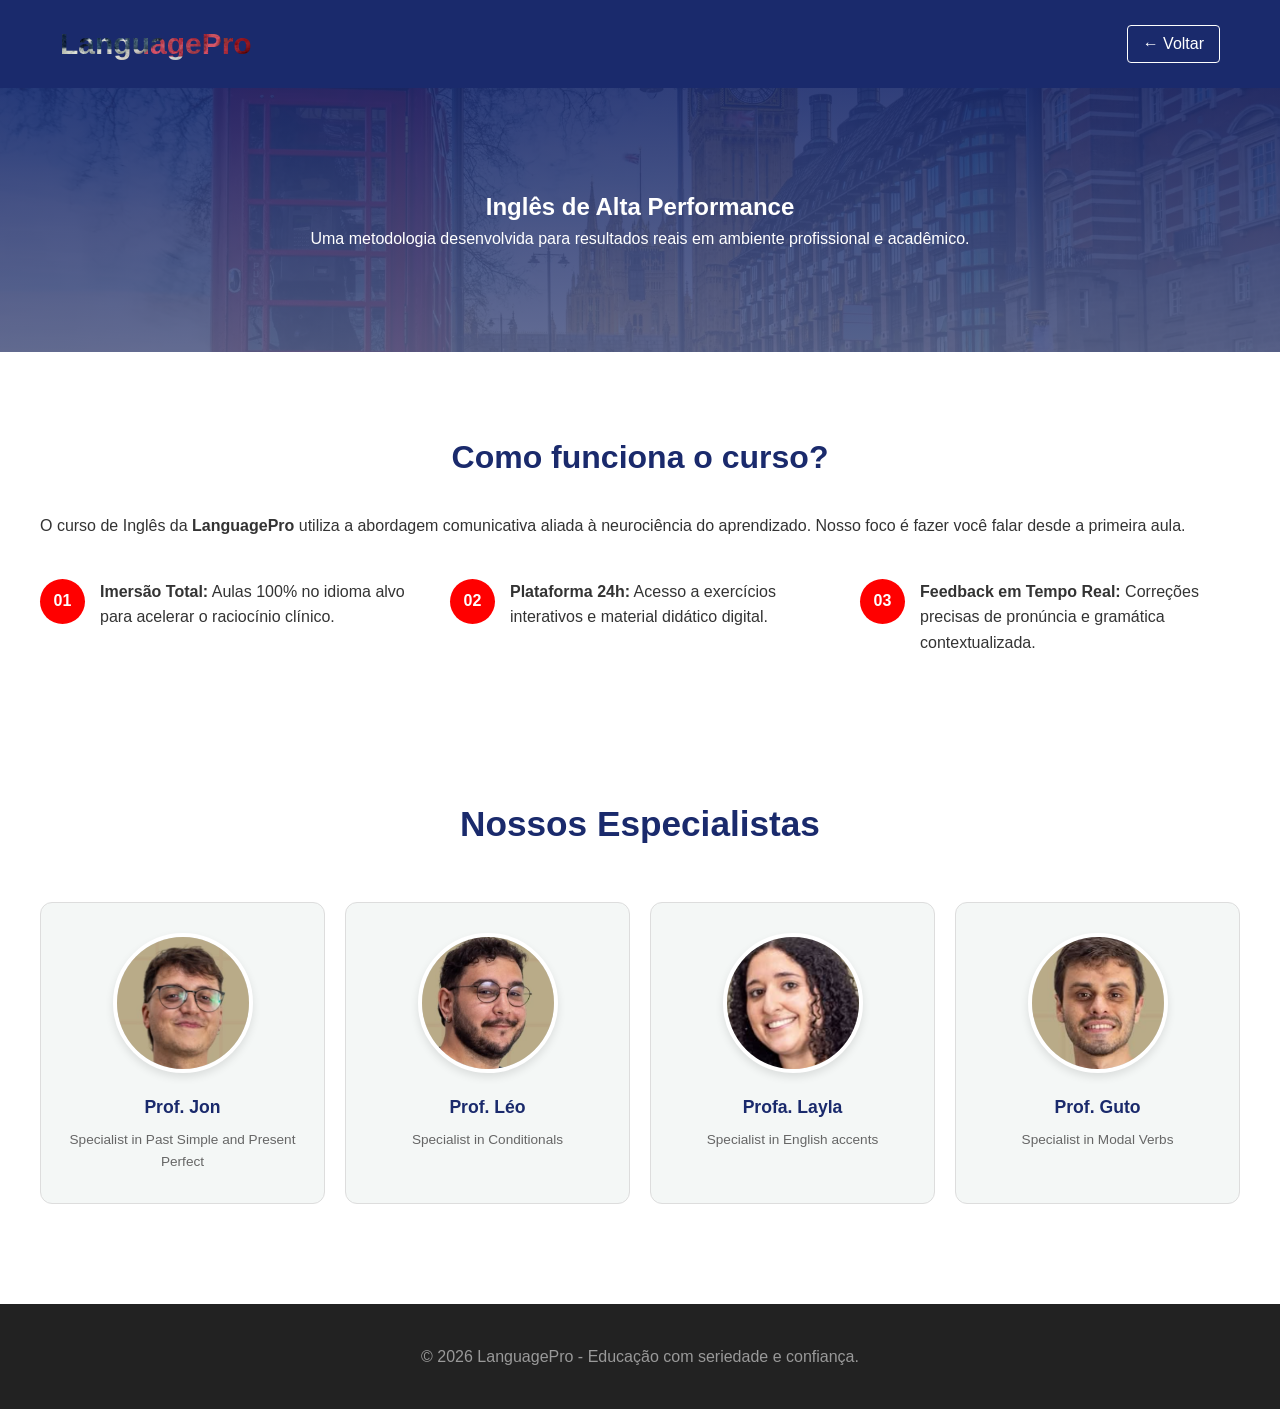
<file: ingles.html>
<!DOCTYPE html>
<html lang="pt-br">
<head>
    <meta charset="UTF-8">
    <link rel="stylesheet" href="ingles.css">
    <title>Curso de Inglês</title>
</head>
<body>
</body>
</html>

    <header>
        <nav class="container">
            <h1 class="texto-com-imagem">LanguagePro</h1>
            <a href="index.html" class="btn-back">← Voltar</a>
        </nav>
    </header>

    <section class="hero-ingles">
        <div class="container">
            <h1>Inglês de Alta Performance</h1>
            <p>Uma metodologia desenvolvida para resultados reais em ambiente profissional e acadêmico.</p>
        </div>
    </section>

    <section class="metodologia container">
        <div class="texto-metodo">
            <h2>Como funciona o curso?</h2>
            <p>O curso de Inglês da <strong>LanguagePro</strong> utiliza a abordagem comunicativa aliada à neurociência do aprendizado. Nosso foco é fazer você falar desde a primeira aula.</p>
            
            <div class="passos-metodo">
                <div class="item-metodo">
                    <span>01</span>
                    <p><strong>Imersão Total:</strong> Aulas 100% no idioma alvo para acelerar o raciocínio clínico.</p>
                </div>
                <div class="item-metodo">
                    <span>02</span>
                    <p><strong>Plataforma 24h:</strong> Acesso a exercícios interativos e material didático digital.</p>
                </div>
                <div class="item-metodo">
                    <span>03</span>
                    <p><strong>Feedback em Tempo Real:</strong> Correções precisas de pronúncia e gramática contextualizada.</p>
                </div>
            </div>
        </div>
    </section>

    <section class="professores container">
        <h2 class="titulo-secao">Nossos Especialistas</h2>
        
        <div class="grid-professores">
            
            <div class="card-professor">
                <div class="foto-container">
                    <img src="./Img/Jon.png" alt="Jon" class="foto-perfil">
                </div>
                <h3>Prof. Jon</h3>
                <p>Specialist in Past Simple and Present Perfect</p>
            </div>

            <div class="card-professor">
                <div class="foto-container">
                    <img src="./Img/Léo.png" alt="Marcos" class="foto-perfil">
                </div>
                <h3>Prof. Léo </h3>
                <p>Specialist in Conditionals</p>
            </div>

            <div class="card-professor">
                <div class="foto-container">
                    <img src="./Img/Layla.png" alt="Elena" class="foto-perfil">
                </div>
                <h3>Profa. Layla </h3>
                <p>Specialist in English accents</p>
            </div>

            <div class="card-professor">
                <div class="foto-container">
                    <img src="./Img/Guto.png" alt="James" class="foto-perfil">
                </div>
                <h3>Prof. Guto</h3>
                <p>Specialist in Modal Verbs</p>
            </div>

        </div> </section>

    <footer>
        <p>&copy; 2026 LanguagePro - Educação com seriedade e confiança.</p>
    </footer>

</body>
</html>
</file>
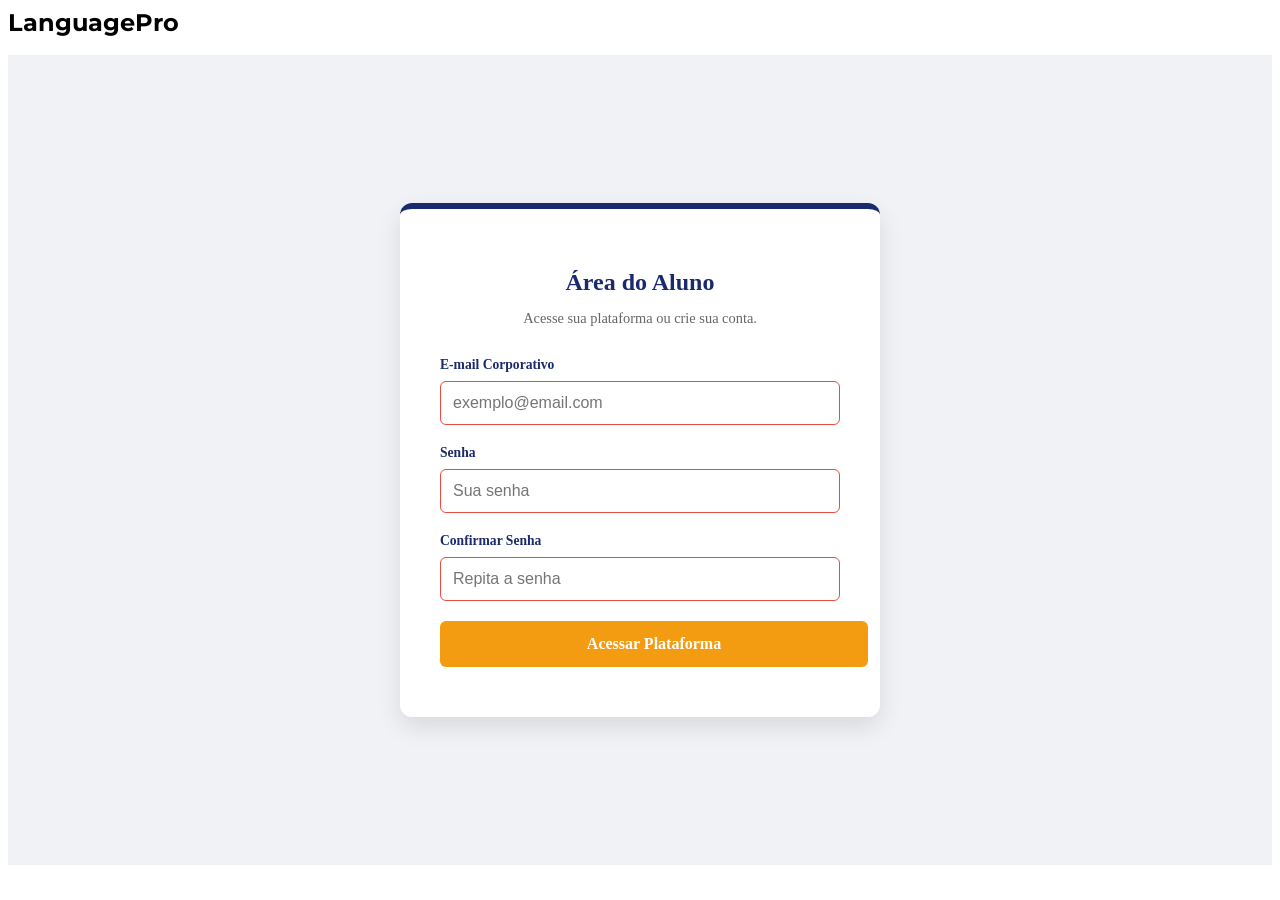
<file: matricula.html>
<!DOCTYPE html>
<html lang="pt-br">
<head>
    <meta charset="UTF-8">
    <meta name="viewport" content="width=device-width, initial-scale=1.0">
    <title>Acesso Aluno | LanguagePro</title>
    <link rel="stylesheet" href="matricula.css">
    <link href="https://fonts.googleapis.com/css2?family=Montserrat:wght@400;700&display=swap" rel="stylesheet">
</head>
<body>
    <header>
        <nav class="container">
            <div class="logo">Language<span>Pro</span></div>
            <a href="index.html" class="btn-back" style="color:white; text-decoration:none;">← Voltar ao Início</a>
        </nav>
    </header>

    <div class="matricula-container">
        <div class="form-matricula">
            <h2>Área do Aluno</h2>
            <p>Acesse sua plataforma ou crie sua conta.</p>
            
            <form id="login-form">
    <div class="form-group">
        <label for="email">E-mail Corporativo</label>
        <input type="email" id="email" placeholder="exemplo@email.com" required>
        <small class="error-msg" id="email-error"></small>
    </div>

    <div class="form-group">
        <label for="password">Senha</label>
        <input type="password" id="password" placeholder="Sua senha" required>
        <small class="error-msg" id="pass-error"></small>
    </div>

    <div class="form-group">
        <label for="confirm-password">Confirmar Senha</label>
        <input type="password" id="confirm-password" placeholder="Repita a senha" required>
    </div>
    <a href="index.html" class="btn-enviar" style="display: block; text-decoration: none; text-align: center;">
        Acessar Plataforma
    </a>
</form>

                </div>
            </form>
        </div>
    </div>

    <script>
    document.getElementById('submit-btn').addEventListener('click', function(e) {
        e.preventDefault(); // Impede de ir para a Home antes de checar

        const email = document.getElementById('email').value;
        const pass = document.getElementById('password').value;
        const confirm = document.getElementById('confirm-password').value;
        
        // Regra simples para validar e-mail
        const emailPattern = /^[^ ]+@[^ ]+\.[a-z]{2,3}$/;

        if (!email.match(emailPattern)) {
            alert('Por favor, insira um e-mail válido (exemplo@dominio.com)');
            return;
        }

        if (pass.length < 6) {
            alert('A senha deve ter pelo menos 6 caracteres.');
            return;
        }

        if (pass !== confirm) {
            alert('As senhas não coincidem!');
            return;
        }

        // Se passar em tudo, aí sim ele redireciona
        alert('Login realizado com sucesso! Bem-vindo.');
        window.location.href = "index.html";
    });
</script>
</body>
</html>
</file>
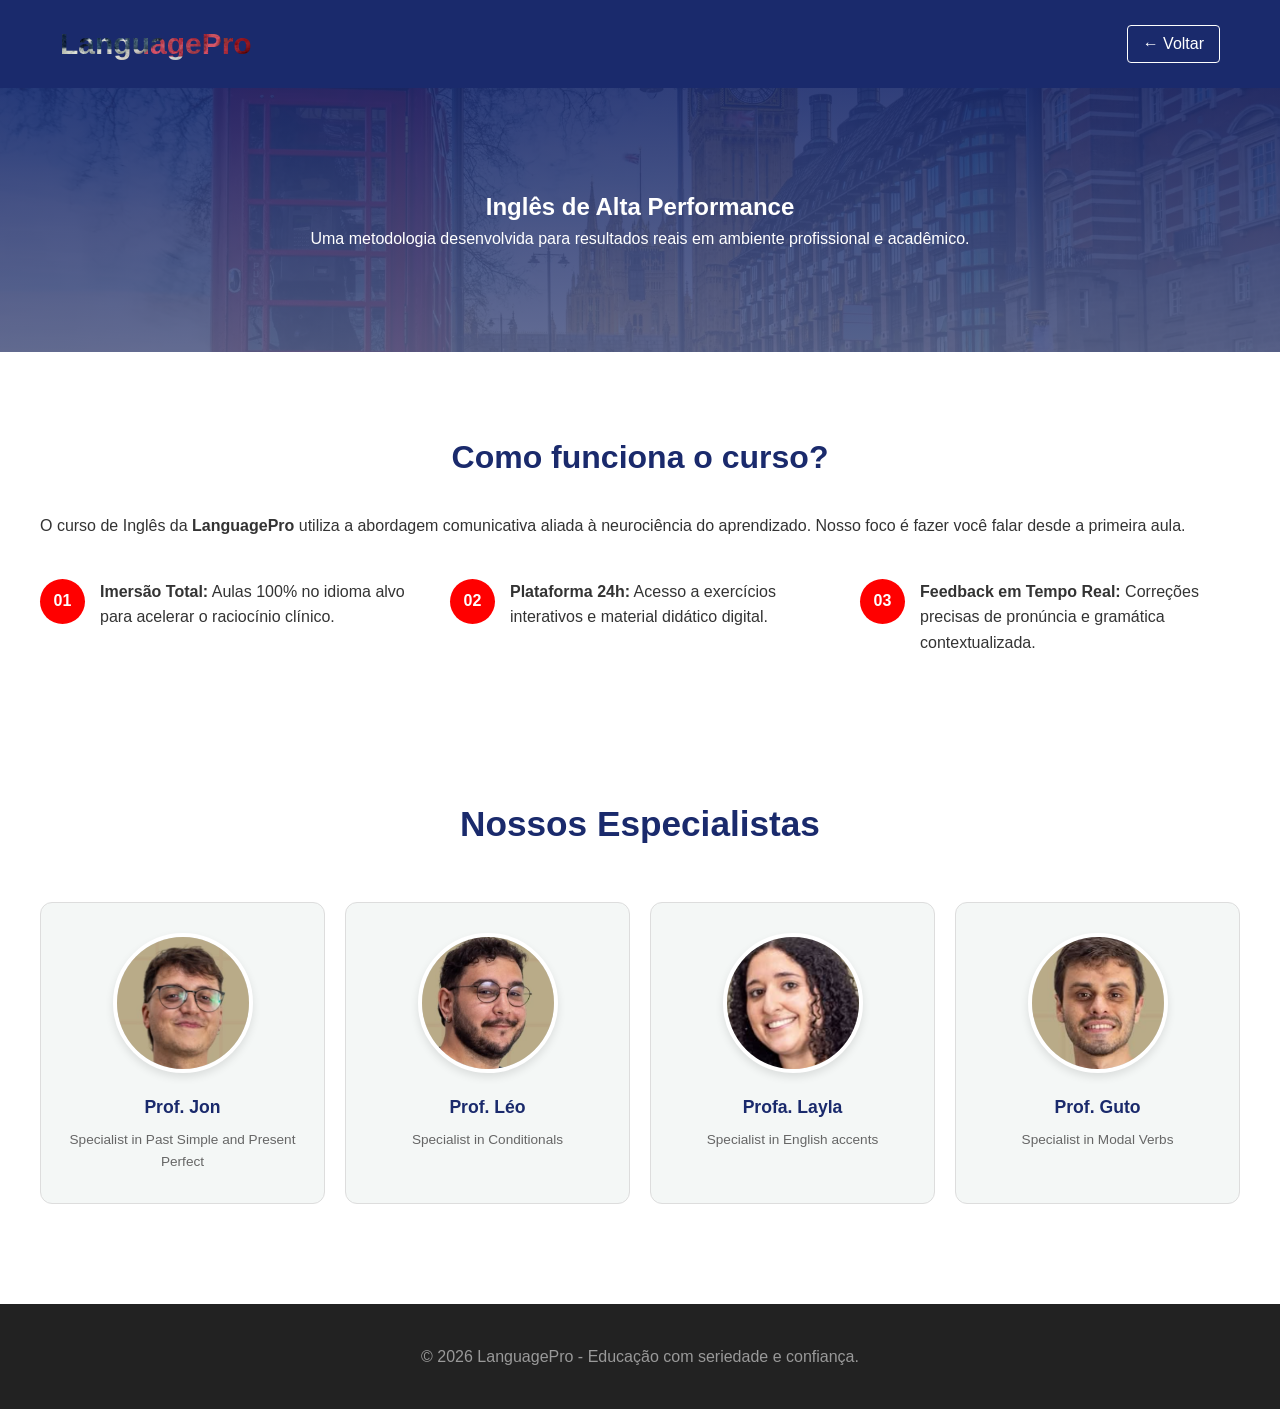
<file: LauguagePro/ingles.html>
<!DOCTYPE html>
<html lang="pt-br">
<head>
    <meta charset="UTF-8">
    <link rel="stylesheet" href="ingles.css">
    <title>Curso de Inglês</title>
</head>
<body>
</body>
</html>

    <header>
        <nav class="container">
            <h1 class="texto-com-imagem">LanguagePro</h1>
            <a href="index.html" class="btn-back">← Voltar</a>
        </nav>
    </header>

    <section class="hero-ingles">
        <div class="container">
            <h1>Inglês de Alta Performance</h1>
            <p>Uma metodologia desenvolvida para resultados reais em ambiente profissional e acadêmico.</p>
        </div>
    </section>

    <section class="metodologia container">
        <div class="texto-metodo">
            <h2>Como funciona o curso?</h2>
            <p>O curso de Inglês da <strong>LanguagePro</strong> utiliza a abordagem comunicativa aliada à neurociência do aprendizado. Nosso foco é fazer você falar desde a primeira aula.</p>
            
            <div class="passos-metodo">
                <div class="item-metodo">
                    <span>01</span>
                    <p><strong>Imersão Total:</strong> Aulas 100% no idioma alvo para acelerar o raciocínio clínico.</p>
                </div>
                <div class="item-metodo">
                    <span>02</span>
                    <p><strong>Plataforma 24h:</strong> Acesso a exercícios interativos e material didático digital.</p>
                </div>
                <div class="item-metodo">
                    <span>03</span>
                    <p><strong>Feedback em Tempo Real:</strong> Correções precisas de pronúncia e gramática contextualizada.</p>
                </div>
            </div>
        </div>
    </section>

    <section class="professores container">
        <h2 class="titulo-secao">Nossos Especialistas</h2>
        
        <div class="grid-professores">
            
            <div class="card-professor">
                <div class="foto-container">
                    <img src="./Img/Jon.png" alt="Jon" class="foto-perfil">
                </div>
                <h3>Prof. Jon</h3>
                <p>Specialist in Past Simple and Present Perfect</p>
            </div>

            <div class="card-professor">
                <div class="foto-container">
                    <img src="./Img/Léo.png" alt="Marcos" class="foto-perfil">
                </div>
                <h3>Prof. Léo </h3>
                <p>Specialist in Conditionals</p>
            </div>

            <div class="card-professor">
                <div class="foto-container">
                    <img src="./Img/Layla.png" alt="Elena" class="foto-perfil">
                </div>
                <h3>Profa. Layla </h3>
                <p>Specialist in English accents</p>
            </div>

            <div class="card-professor">
                <div class="foto-container">
                    <img src="./Img/Guto.png" alt="James" class="foto-perfil">
                </div>
                <h3>Prof. Guto</h3>
                <p>Specialist in Modal Verbs</p>
            </div>

        </div> </section>

    <footer>
        <p>&copy; 2026 LanguagePro - Educação com seriedade e confiança.</p>
    </footer>

</body>
</html>
</file>
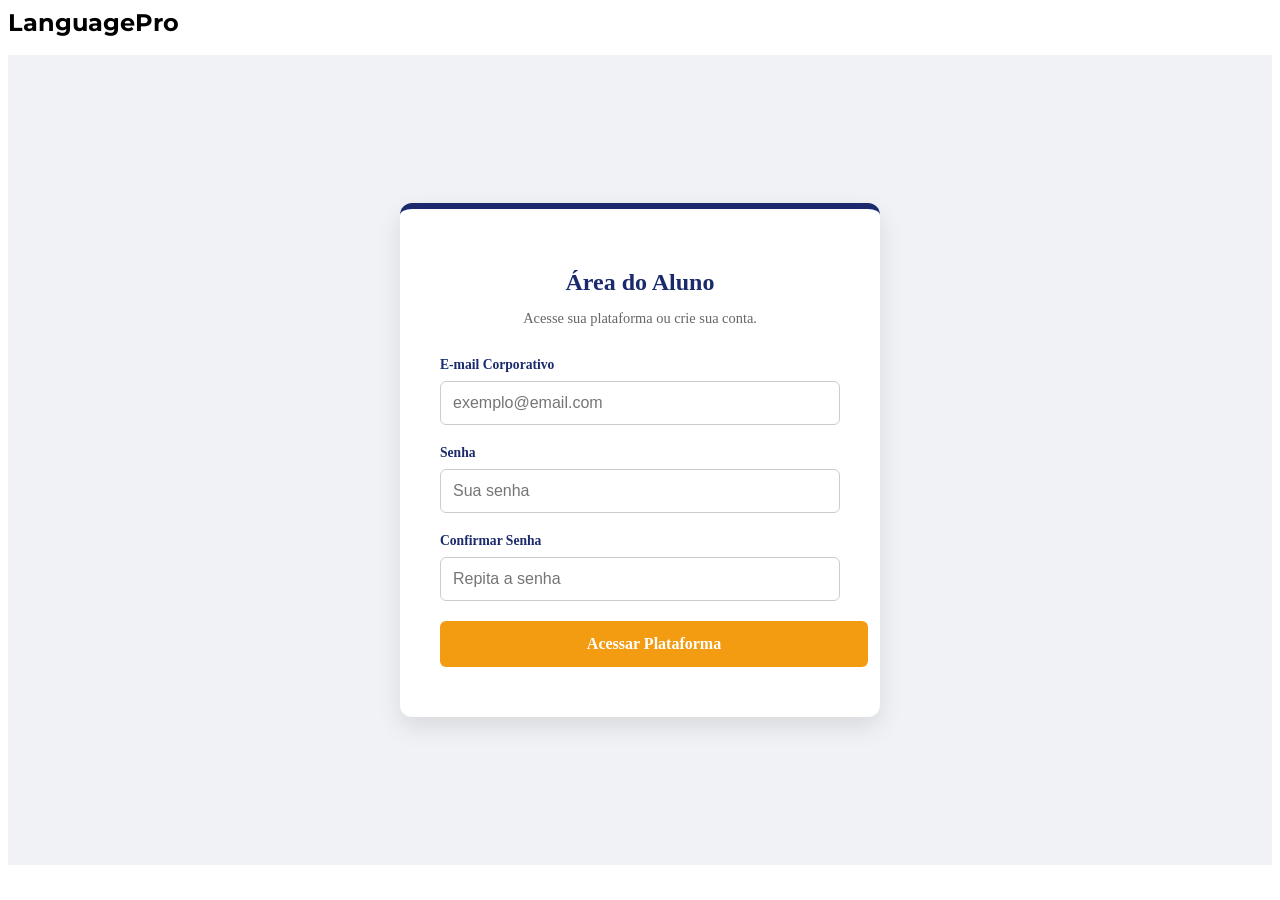
<file: LauguagePro/matricula.html>
<!DOCTYPE html>
<html lang="pt-br">
<head>
    <meta charset="UTF-8">
    <meta name="viewport" content="width=device-width, initial-scale=1.0">
    <title>Acesso Aluno | LanguagePro</title>
    <link rel="stylesheet" href="matricula.css">
    <link href="https://fonts.googleapis.com/css2?family=Montserrat:wght@400;700&display=swap" rel="stylesheet">
</head>
<body>
    <header>
        <nav class="container">
            <div class="logo">Language<span>Pro</span></div>
            <a href="index.html" class="btn-back" style="color:white; text-decoration:none;">← Voltar ao Início</a>
        </nav>
    </header>

    <div class="matricula-container">
        <div class="form-matricula">
            <h2>Área do Aluno</h2>
            <p>Acesse sua plataforma ou crie sua conta.</p>
            
            <form id="login-form">
                <div class="form-group">
                    <label for="email">E-mail Corporativo</label>
                    <input type="email" id="email" placeholder="exemplo@email.com" required>
                </div>

                <div class="form-group">
                    <label for="password">Senha</label>
                    <input type="password" id="password" placeholder="Sua senha" minlength="6" required>
                </div>

                <div class="form-group">
                    <label for="confirm-password">Confirmar Senha</label>
                    <input type="password" id="confirm-password" placeholder="Repita a senha" required>
                </div>
    <a href="index.html" class="btn-enviar" style="display: block; text-decoration: none; text-align: center;">
        Acessar Plataforma
    </a>
</form>

                </div>
            </form>
        </div>
    </div>

    <script>
        const form = document.getElementById('login-form');
        form.addEventListener('submit', (e) => {
            const pass = document.getElementById('password').value;
            const confirm = document.getElementById('confirm-password').value;

            if (pass !== confirm) {
                e.preventDefault();
                alert('As senhas não coincidem! Tente novamente.');
            } else {
                alert('Acesso autorizado! Bem-vindo à LanguagePro.');
            }
        });
    </script>
</body>
</html>
</file>
<file: ingles.css>
.texto-com-imagem {
    /* 1. Tamanho grande para a imagem aparecer bem */
    font-size: 30px;
    font-family: Arial, sans-serif;
    font-weight: bold;
    text-transform: none;

    /* 2. Adicione a imagem de fundo */
    background-image: url('./Img/USA\ and\ UK.webp');
    background-size: cover; /* Ajusta a imagem ao tamanho do texto */
    background-position: center;

    /* 3. O MÁGICO: Recorta o fundo para o formato do texto */
    -webkit-background-clip: text;
    background-clip: text;

    /* 4. Torna o preenchimento do texto transparente */
    -webkit-text-fill-color: transparent;
    color: transparent;
}

/* curso-ingles.css */

:root {
    --primary: #1a2a6c;
    --secondary: #ff0000;
    --text-dark: #333;
    --white: #fff;
    --bg-gray: #f4f7f6;
    --transition: 0.3s ease;
}

/* Reset e Base */
* { 
    margin: 0; 
    padding: 0; 
    box-sizing: border-box; 
}

body {
    font-family: 'Montserrat', sans-serif;
    color: var(--text-dark);
    background-color: var(--white);
    line-height: 1.6;
}

.container {
    max-width: 1200px; /* Aumentado para caber melhor os 4 em linha */
    margin: 0 auto;
    padding: 0 20px;
}

/* Header */
header {
    background: var(--primary);
    padding: 20px 0;
}

nav { 
    display: flex; 
    justify-content: space-between; 
    align-items: center; 
}

.logo { 
    color: var(--white); 
    font-weight: bold; 
    font-size: 1.5rem; 
    text-decoration: none; 
}

.logo span { color: var(--secondary); }

.btn-back { 
    color: var(--white); 
    text-decoration: none; 
    border: 1px solid var(--white); 
    padding: 5px 15px; 
    border-radius: 4px; 
    transition: var(--transition);
}

.btn-back:hover {
    background: var(--white);
    color: var(--primary);
}

/* Hero Section */
.hero-ingles {
    background: linear-gradient(rgba(26, 42, 108, 0.9), rgba(82, 93, 137, 0.9)), 
                url('./Img/Londres.webp');
    background-size: cover;
    background-position: center;
    color: var(--white);
    padding: 100px 0;
    text-align: center;
}

/* Metodologia */
.metodologia { padding: 80px 0; }

.metodologia h2 { 
    color: var(--primary); 
    margin-bottom: 30px; 
    font-size: 2rem; 
    text-align: center;
}

.passos-metodo {
    display: grid;
    grid-template-columns: repeat(auto-fit, minmax(250px, 1fr));
    gap: 30px;
    margin-top: 40px;
}

.item-metodo {
    display: flex;
    align-items: flex-start;
    gap: 15px;
}

.item-metodo span {
    background: var(--secondary);
    color: #fff;
    font-weight: bold;
    padding: 10px;
    border-radius: 50%;
    min-width: 45px;
    height: 45px;
    display: flex;
    align-items: center;
    justify-content: center;
}

/* Seção de Professores - A Fileira */
.professores { 
    padding: 60px 0 100px; 
    background-color: #fff;
}

.titulo-secao { 
    color: var(--primary); 
    text-align: center; 
    margin-bottom: 50px; 
    font-size: 2.2rem; 
}

.grid-professores {
    display: flex;          /* Força a fileira */
    flex-direction: row;    /* Um ao lado do outro */
    justify-content: center;
    gap: 20px;              /* Espaçamento entre cards */
    flex-wrap: nowrap;      /* Impede que quebrem linha no PC */
}

.card-professor {
    flex: 1;                /* Todos com a mesma largura */
    background: var(--bg-gray);
    padding: 30px 15px;
    border-radius: 12px;
    text-align: center;
    border: 1px solid #ddd;
    transition: var(--transition);
    display: flex;
    flex-direction: column;
    align-items: center;
}

.card-professor:hover {
    border-color: var(--secondary);
    transform: translateY(-8px);
    box-shadow: 0 10px 20px rgba(0,0,0,0.1);
}

/* Fotos Redondas */
.foto-container {
    width: 140px;           
    height: 140px;          
    margin-bottom: 20px;    
    display: flex;
    justify-content: center;
    align-items: center;
    overflow: hidden;       
    border-radius: 50%;     
    background: #e0e0e0;    
    border: 4px solid var(--white);
    box-shadow: 0 4px 8px rgba(0,0,0,0.1);
}

.foto-perfil {
    width: 100%;            
    height: 100%;           
    object-fit: cover;      
    object-position: center; 
}

.card-professor h3 { 
    color: var(--primary); 
    font-size: 1.1rem; 
    margin-bottom: 8px; 
}

.card-professor p { 
    font-size: 0.85rem; 
    color: #666; 
    font-weight: 500;
}

/* Footer */
footer { 
    background: #222; 
    color: #999; 
    text-align: center; 
    padding: 40px 0; 
}

/* Ajuste para Celulares */
@media (max-width: 900px) {
    .grid-professores {
        flex-wrap: wrap; /* No celular eles pulam linha para não esmagar */
    }
    .card-professor {
        min-width: 250px;
    }
}
</file>
<file: matricula.css>
/* Container que centraliza tudo na tela */
.matricula-container {
    display: flex;
    justify-content: center; /* Centraliza horizontalmente */
    align-items: center;     /* Centraliza verticalmente */
    min-height: 90vh;        /* Ocupa quase a tela toda */
    background-color: #f0f2f5; /* Fundo cinza claro para destacar o card */
}

/* O Card Branco */
.form-matricula {
    background: #ffffff;
    width: 100%;
    max-width: 400px;        /* Largura máxima do formulário */
    padding: 40px;
    border-radius: 12px;
    box-shadow: 0 10px 25px rgba(0,0,0,0.1); /* Sombra suave */
    border-top: 6px solid #1a2a6c; /* Detalhe azul da LanguagePro */
    text-align: center;
}

.form-matricula h2 {
    color: #1a2a6c;
    margin-bottom: 10px;
}

.form-matricula p {
    color: #666;
    margin-bottom: 30px;
    font-size: 0.9rem;
}

/* Alinhamento dos inputs */
.form-group {
    text-align: left;
    margin-bottom: 20px;
}

.form-group label {
    display: block;
    font-weight: bold;
    color: #1a2a6c;
    margin-bottom: 8px;
    font-size: 0.85rem;
}

.form-group input {
    width: 100%;
    padding: 12px;
    border: 1px solid #ccc;
    border-radius: 6px;
    font-size: 1rem;
    box-sizing: border-box; /* Garante que o padding não aumente a largura */
}

/* O Botão Laranja */
.btn-enviar {
    width: 100%;
    background-color: #f39c12;
    color: white;
    padding: 14px;
    border: none;
    border-radius: 6px;
    font-weight: bold;
    font-size: 1rem;
    cursor: pointer;
    transition: 0.3s;
}

.btn-enviar:hover {
    background-color: #e67e22;
}

.forgot-pass {
    display: block;
    margin-top: 20px;
    color: #1a2a6c;
    text-decoration: none;
    font-size: 0.8rem;
}
/* No seu arquivo de estilo global */
.logo { 
    color: var(--white); 
    font-weight: bold; 
    font-size: 1.5rem; 
    text-decoration: none; 
    font-family: 'Montserrat', sans-serif;
}

.logo span { 
    color: var(--secondary); /* O "Pro" em laranja */
}

/* Ajuste de margem no botão para não ficar colado no fundo do card sem o link */
.btn-enviar {
    margin-bottom: 10px;
}
/* Feedback visual de erro */
input:invalid {
    border-color: #e74c3c;
}

input:focus:invalid {
    outline: none;
    box-shadow: 0 0 5px rgba(231, 76, 60, 0.5);
}

.error-msg {
    color: #e74c3c;
    font-size: 0.75rem;
    display: none; /* Aparece via JS se quiser algo mais avançado */
}
</file>
<file: LauguagePro/ingles.css>
.texto-com-imagem {
    /* 1. Tamanho grande para a imagem aparecer bem */
    font-size: 30px;
    font-family: Arial, sans-serif;
    font-weight: bold;
    text-transform: none;

    /* 2. Adicione a imagem de fundo */
    background-image: url('./Img/USA\ and\ UK.webp');
    background-size: cover; /* Ajusta a imagem ao tamanho do texto */
    background-position: center;

    /* 3. O MÁGICO: Recorta o fundo para o formato do texto */
    -webkit-background-clip: text;
    background-clip: text;

    /* 4. Torna o preenchimento do texto transparente */
    -webkit-text-fill-color: transparent;
    color: transparent;
}

/* curso-ingles.css */

:root {
    --primary: #1a2a6c;
    --secondary: #ff0000;
    --text-dark: #333;
    --white: #fff;
    --bg-gray: #f4f7f6;
    --transition: 0.3s ease;
}

/* Reset e Base */
* { 
    margin: 0; 
    padding: 0; 
    box-sizing: border-box; 
}

body {
    font-family: 'Montserrat', sans-serif;
    color: var(--text-dark);
    background-color: var(--white);
    line-height: 1.6;
}

.container {
    max-width: 1200px; /* Aumentado para caber melhor os 4 em linha */
    margin: 0 auto;
    padding: 0 20px;
}

/* Header */
header {
    background: var(--primary);
    padding: 20px 0;
}

nav { 
    display: flex; 
    justify-content: space-between; 
    align-items: center; 
}

.logo { 
    color: var(--white); 
    font-weight: bold; 
    font-size: 1.5rem; 
    text-decoration: none; 
}

.logo span { color: var(--secondary); }

.btn-back { 
    color: var(--white); 
    text-decoration: none; 
    border: 1px solid var(--white); 
    padding: 5px 15px; 
    border-radius: 4px; 
    transition: var(--transition);
}

.btn-back:hover {
    background: var(--white);
    color: var(--primary);
}

/* Hero Section */
.hero-ingles {
    background: linear-gradient(rgba(26, 42, 108, 0.9), rgba(82, 93, 137, 0.9)), 
                url('./Img/Londres.webp');
    background-size: cover;
    background-position: center;
    color: var(--white);
    padding: 100px 0;
    text-align: center;
}

/* Metodologia */
.metodologia { padding: 80px 0; }

.metodologia h2 { 
    color: var(--primary); 
    margin-bottom: 30px; 
    font-size: 2rem; 
    text-align: center;
}

.passos-metodo {
    display: grid;
    grid-template-columns: repeat(auto-fit, minmax(250px, 1fr));
    gap: 30px;
    margin-top: 40px;
}

.item-metodo {
    display: flex;
    align-items: flex-start;
    gap: 15px;
}

.item-metodo span {
    background: var(--secondary);
    color: #fff;
    font-weight: bold;
    padding: 10px;
    border-radius: 50%;
    min-width: 45px;
    height: 45px;
    display: flex;
    align-items: center;
    justify-content: center;
}

/* Seção de Professores - A Fileira */
.professores { 
    padding: 60px 0 100px; 
    background-color: #fff;
}

.titulo-secao { 
    color: var(--primary); 
    text-align: center; 
    margin-bottom: 50px; 
    font-size: 2.2rem; 
}

.grid-professores {
    display: flex;          /* Força a fileira */
    flex-direction: row;    /* Um ao lado do outro */
    justify-content: center;
    gap: 20px;              /* Espaçamento entre cards */
    flex-wrap: nowrap;      /* Impede que quebrem linha no PC */
}

.card-professor {
    flex: 1;                /* Todos com a mesma largura */
    background: var(--bg-gray);
    padding: 30px 15px;
    border-radius: 12px;
    text-align: center;
    border: 1px solid #ddd;
    transition: var(--transition);
    display: flex;
    flex-direction: column;
    align-items: center;
}

.card-professor:hover {
    border-color: var(--secondary);
    transform: translateY(-8px);
    box-shadow: 0 10px 20px rgba(0,0,0,0.1);
}

/* Fotos Redondas */
.foto-container {
    width: 140px;           
    height: 140px;          
    margin-bottom: 20px;    
    display: flex;
    justify-content: center;
    align-items: center;
    overflow: hidden;       
    border-radius: 50%;     
    background: #e0e0e0;    
    border: 4px solid var(--white);
    box-shadow: 0 4px 8px rgba(0,0,0,0.1);
}

.foto-perfil {
    width: 100%;            
    height: 100%;           
    object-fit: cover;      
    object-position: center; 
}

.card-professor h3 { 
    color: var(--primary); 
    font-size: 1.1rem; 
    margin-bottom: 8px; 
}

.card-professor p { 
    font-size: 0.85rem; 
    color: #666; 
    font-weight: 500;
}

/* Footer */
footer { 
    background: #222; 
    color: #999; 
    text-align: center; 
    padding: 40px 0; 
}

/* Ajuste para Celulares */
@media (max-width: 900px) {
    .grid-professores {
        flex-wrap: wrap; /* No celular eles pulam linha para não esmagar */
    }
    .card-professor {
        min-width: 250px;
    }
}
</file>
<file: LauguagePro/matricula.css>
/* Container que centraliza tudo na tela */
.matricula-container {
    display: flex;
    justify-content: center; /* Centraliza horizontalmente */
    align-items: center;     /* Centraliza verticalmente */
    min-height: 90vh;        /* Ocupa quase a tela toda */
    background-color: #f0f2f5; /* Fundo cinza claro para destacar o card */
}

/* O Card Branco */
.form-matricula {
    background: #ffffff;
    width: 100%;
    max-width: 400px;        /* Largura máxima do formulário */
    padding: 40px;
    border-radius: 12px;
    box-shadow: 0 10px 25px rgba(0,0,0,0.1); /* Sombra suave */
    border-top: 6px solid #1a2a6c; /* Detalhe azul da LanguagePro */
    text-align: center;
}

.form-matricula h2 {
    color: #1a2a6c;
    margin-bottom: 10px;
}

.form-matricula p {
    color: #666;
    margin-bottom: 30px;
    font-size: 0.9rem;
}

/* Alinhamento dos inputs */
.form-group {
    text-align: left;
    margin-bottom: 20px;
}

.form-group label {
    display: block;
    font-weight: bold;
    color: #1a2a6c;
    margin-bottom: 8px;
    font-size: 0.85rem;
}

.form-group input {
    width: 100%;
    padding: 12px;
    border: 1px solid #ccc;
    border-radius: 6px;
    font-size: 1rem;
    box-sizing: border-box; /* Garante que o padding não aumente a largura */
}

/* O Botão Laranja */
.btn-enviar {
    width: 100%;
    background-color: #f39c12;
    color: white;
    padding: 14px;
    border: none;
    border-radius: 6px;
    font-weight: bold;
    font-size: 1rem;
    cursor: pointer;
    transition: 0.3s;
}

.btn-enviar:hover {
    background-color: #e67e22;
}

.forgot-pass {
    display: block;
    margin-top: 20px;
    color: #1a2a6c;
    text-decoration: none;
    font-size: 0.8rem;
}
/* No seu arquivo de estilo global */
.logo { 
    color: var(--white); 
    font-weight: bold; 
    font-size: 1.5rem; 
    text-decoration: none; 
    font-family: 'Montserrat', sans-serif;
}

.logo span { 
    color: var(--secondary); /* O "Pro" em laranja */
}

/* Ajuste de margem no botão para não ficar colado no fundo do card sem o link */
.btn-enviar {
    margin-bottom: 10px;
}
</file>
